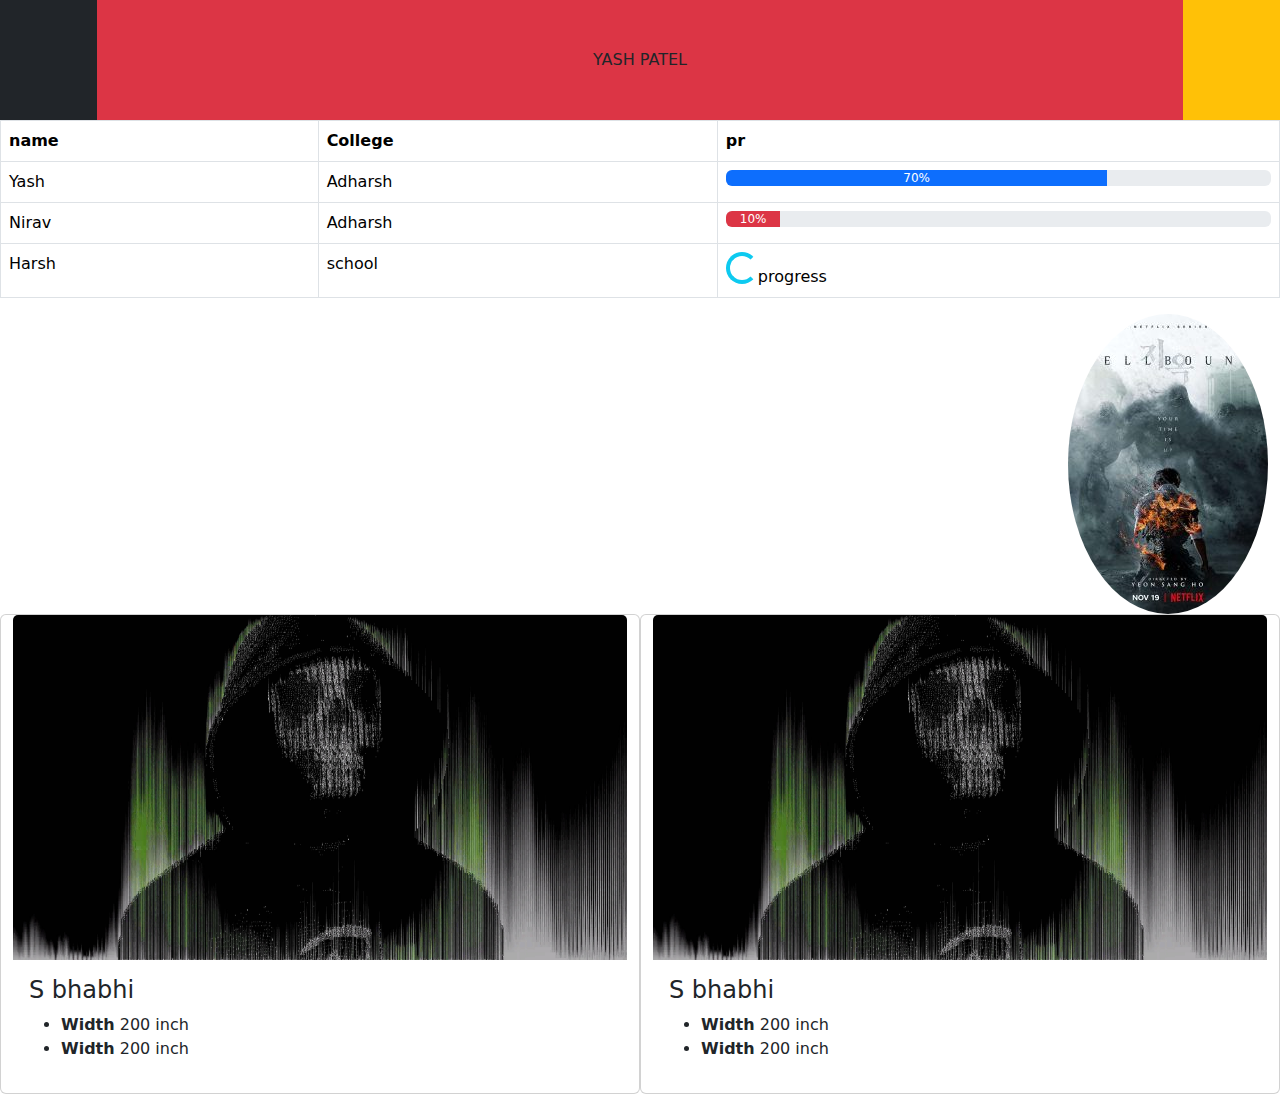
<file: bs5/bootstrap/index.html>
<!DOCTYPE html>
<html lang="en">
<head>
    <meta charset="UTF-8">
    <meta http-equiv="X-UA-Compatible" content="IE=edge">
    <meta name="viewport" content="width=device-width, initial-scale=1.0">
    <link href="https://cdn.jsdelivr.net/npm/bootstrap@5.2.1/dist/css/bootstrap.min.css" rel="stylesheet">
    <script src="https://cdn.jsdelivr.net/npm/bootstrap@5.2.1/dist/js/bootstrap.bundle.min.js"></script>

    <title>Document</title>
</head>
<div class="row">
<body>
    <div class=" bg-dark p-5 float-start col-1 "></div>

    <div class=" col-10  bg-danger  text-center p-5   "> YASH PATEL
        
    </div>
    <div class="  col-1   bg-warning p-5 float-start  "></div>

    </div>
    <table class="table table-bordered">
        <thead>
          <tr>
            <th>name</th>
            <th>College</th>
            <th>pr</th>
          </tr>
        </thead>
        <tbody>
          <tr>
            <td>Yash</td>
            <td>Adharsh</td>
            <td>
                <div class="progress">
<div class="progress-bar" style="width: 70%;">70%</div>
                </div>
            </td>
          </tr>
          <tr>
            <td>Nirav</td>
            <td>Adharsh</td>
            <td>
                <div class="progress">
                    <div class="progress-bar bg-danger" style="width: 10%;">10%</div>
                                    </div>
            </td>
          </tr>
          <tr>
            <td>Harsh</td>
            <td>school</td>
            <td>
                <div class="spinner-border text-info"> </div>progress
            </td>

          </tr>
        </tbody>
      </table>
      <div class="container-fluid">

          <div class="row">
              
          <div >
              <img src="/hellbound.jpg"  class="rounded-circle float-end   "  alt="Cinque Terre">
      </div>
      <div class="card " style="width:50%">
        <img class="card-img-top" src="w5.jpg" alt="Card image">
        <div class="card-body">
          <h4 class="card-title">S bhabhi</h4>
          <ul>
            <li class="">  <strong> Width</strong> 200 inch </li>
            <li class=""><strong> Width</strong> 200 inch</li>

          </ul>
        </div>
      </div>
      <div class="card  " style="width:50%">
        <img class="card-img-top" src="w5.jpg" alt="Card image">
        <div class="card-body">
          <h4 class="card-title">S bhabhi</h4>
          <ul>
            <li class="">  <strong> Width</strong> 200 inch </li>
            <li class=""><strong> Width</strong> 200 inch</li>

          </ul>
        </div>
      </div>
    </div>
</div>
    
</body>
</html>
</file>
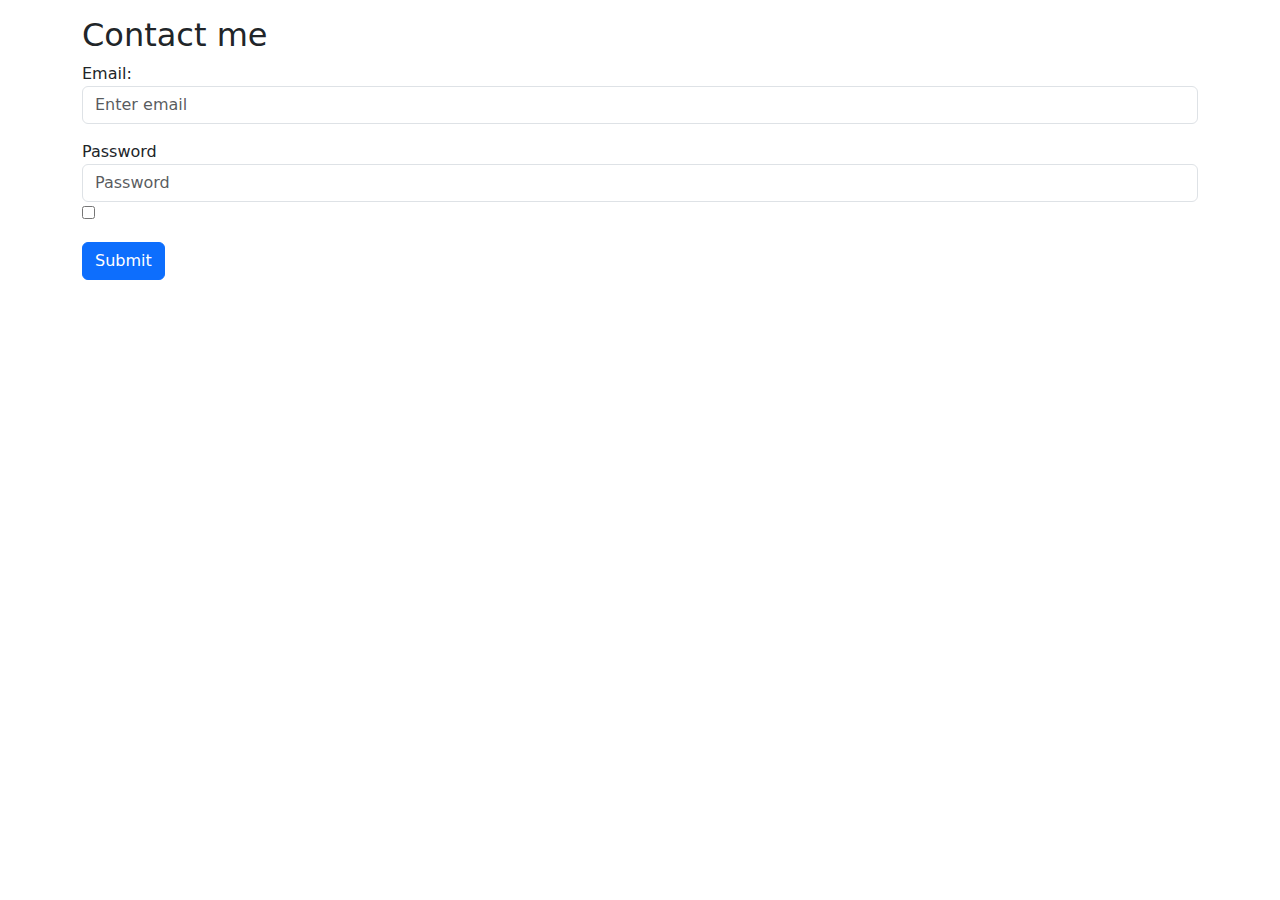
<file: bs5/form/index.html>
<!DOCTYPE html>
<html lang="en">
  <head>
    <meta charset="UTF-8" />
    <meta http-equiv="X-UA-Compatible" content="IE=edge" />
    <meta name="viewport" content="width=device-width, initial-scale=1.0" />
    <link
      href="https://cdn.jsdelivr.net/npm/bootstrap@5.2.1/dist/css/bootstrap.min.css"
      rel="stylesheet"
    />
    <script src="https://cdn.jsdelivr.net/npm/bootstrap@5.2.1/dist/js/bootstrap.bundle.min.js"></script>

    <title>Document</title>
  </head>
  <body>
    <div class="container mt-3">
      <h2 class="bold">Contact me</h2>

      <form>
        <div class="">
          <label for="email"> Email: </label>
          <input
            type="email"
            class="form-control"
            id="email"
            placeholder="Enter email"
          />
        </div>
        <div class="mt-3">
          <label for="password"> Password </label>
          <input
            type="password"
            class="form-control"
            id="Password"
            placeholder="Password"
          />
          <input type="checkbox" class="check-input">
        </div>
        <div class="mt-3">
          <button class="btn btn-primary" id="submit">Submit</button>
          
        </div>
        
      </form>
    </div>
  </body>
</html>
</file>
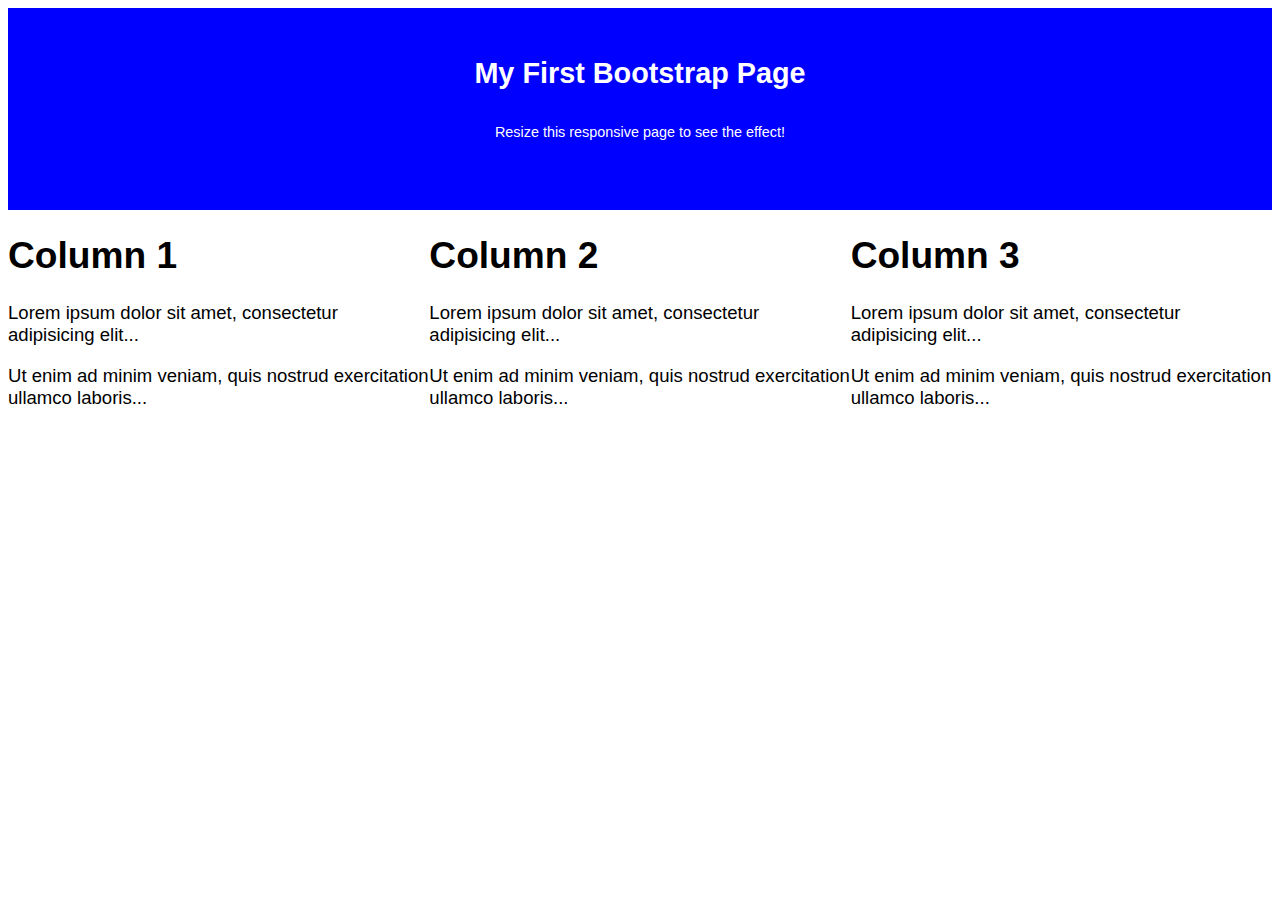
<file: bs5/example.html>
<!DOCTYPE html>
<html lang="en">
  <head>
    <meta charset="UTF-8" />
    <meta http-equiv="X-UA-Compatible" content="IE=edge" />
    <meta name="viewport" content="width=device-width, initial-scale=1.0" />
    <link rel="stylesheet" href="style.css" />
    <title>Document</title>
  </head>
  <body>
    <div class="box">
      <h2>My First Bootstrap Page</h2>
      <h6>Resize this responsive page to see the effect!</h6>
    </div>
    <div class="top">

        <div class="column">
          <h1>Column 1</h1>
          <p>Lorem ipsum dolor sit amet, consectetur adipisicing elit...</p>
          <p>
            Ut enim ad minim veniam, quis nostrud exercitation ullamco laboris...
          </p>
        </div>
        <div class="columnone">
          <h1>Column 2</h1>
          <p>Lorem ipsum dolor sit amet, consectetur adipisicing elit...</p>
          <p>
            Ut enim ad minim veniam, quis nostrud exercitation ullamco laboris...
          </p>
        </div>
        <div class="columntwo">
          <h1>Column 3</h1>
          <p>Lorem ipsum dolor sit amet, consectetur adipisicing elit...</p>
          <p>
            Ut enim ad minim veniam, quis nostrud exercitation ullamco laboris...
          </p>
        </div>
    </div>
  </body>
</html>
</file>
<file: bs5/style.css>
.box {
  width: 100%px;
  height: 200px;
  background-color: blue;
  display: block;
  padding-top: 0.1rem;
}
h2 {
  text-align: center;
  padding-top: 1.5rem;
    font-weight: bold;
    font-family: Verdana, Geneva, Tahoma, sans-serif;
    font-size: calc(1rem + 1vw);
  color: white;
}


h6 {
  color: white;
  text-align: center;
  font-size: calc(0.5rem + 0.5vw);
  font-family: Verdana, Geneva, Tahoma, sans-serif;

  font-weight: 400;
  
}
.top{
    display: flex;
    font-size: calc(1rem + .2vw);
  font-family: Verdana, Geneva, Tahoma, sans-serif;

}
</file>
